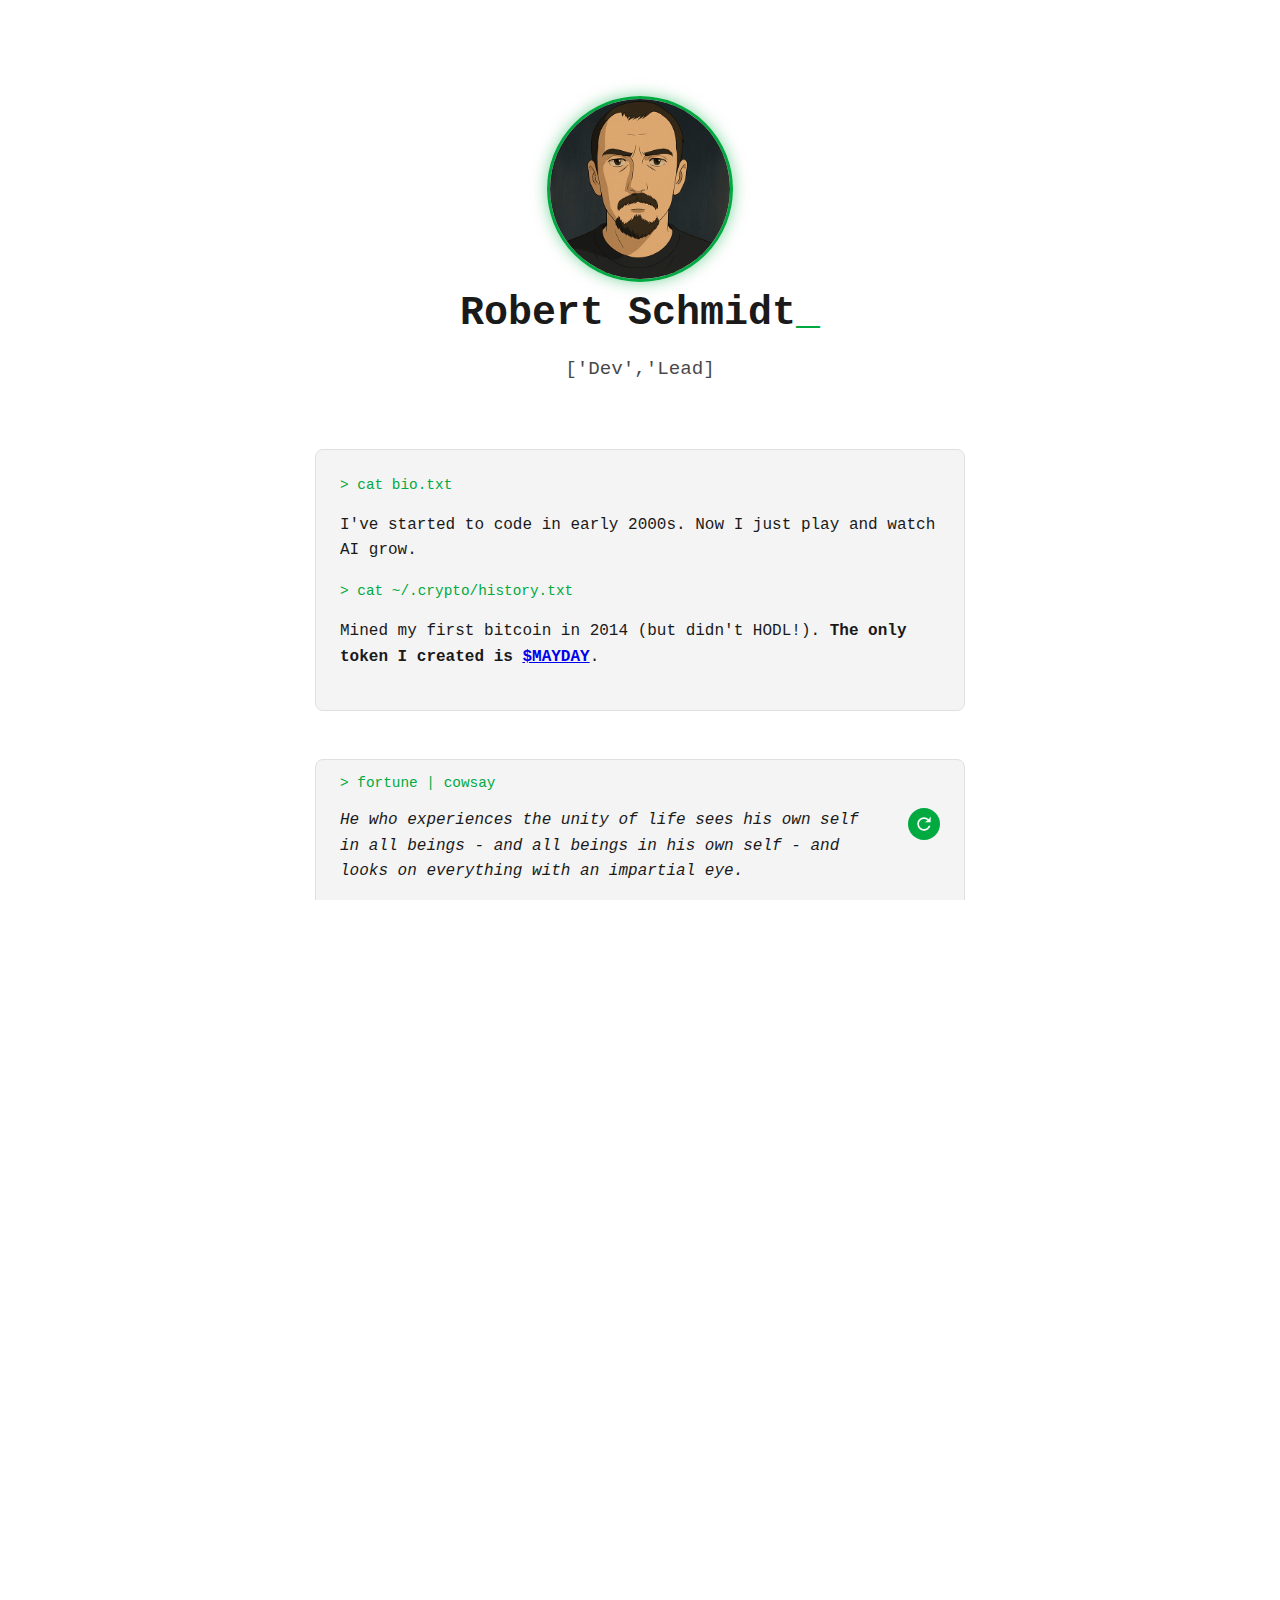
<file: index.html>
<!DOCTYPE html>
<html lang="en">
<head>
    <meta charset="UTF-8">
    <meta name="viewport" content="width=device-width, initial-scale=1.0">
    <title>Robert Schmidt | Developer</title>
    <link rel="stylesheet" href="styles.min.css?1744787314">
</head>
<body>
<!-- Google tag (gtag.js) -->
<script async src="https://www.googletagmanager.com/gtag/js?id=G-YWJ928KS2E"></script>
<script>
    window.dataLayer = window.dataLayer || [];
    function gtag(){dataLayer.push(arguments);}
    gtag('js', new Date());

    gtag('config', 'G-YWJ928KS2E');
</script>
<div class="container">
    <header>
        <div class="profile-img">
            <img src="ghibli-portrait.png" alt="Robert Schmidt - Ghibli Style Portrait" class="cartoon-photo">
            <img src="robert-portrait.png" alt="Robert Schmidt - Real Photo" class="real-photo">
        </div>
        <h1>Robert Schmidt</h1>
        <h2 id="role-text">[ Developer ]</h2>
    </header>

    <div class="bio">
        <p>I've started to code in early 2000s. Now I just play and watch AI grow.</p>
        <p class="terminal-command">> cat ~/.crypto/history.txt</p>
        <p>Mined my first bitcoin in 2014 (but didn't HODL!). <strong>The only token I created is <a href="https://solscan.io/token/21XYJh8HHwWE4cgTR7KusEoUp43uqfH6yhAgT3HQpump" target="_blank">$MAYDAY</a></strong>.</p>
    </div>

    <div class="quote-box">
        <p id="quote-text"></p>
        <button id="refresh-quote" title="Get another quote">
            <svg viewBox="0 0 24 24" width="20" height="20">
                <path d="M17.65 6.35C16.2 4.9 14.21 4 12 4c-4.42 0-7.99 3.58-7.99 8s3.57 8 7.99 8c3.73 0 6.84-2.55 7.73-6h-2.08c-.82 2.33-3.04 4-5.65 4-3.31 0-6-2.69-6-6s2.69-6 6-6c1.66 0 3.14.69 4.22 1.78L13 10h7V3l-2.35 3.35z"/>
            </svg>
        </button>
    </div>

    <div class="terminal-placeholder">
        <p>🔍 <strong>Easter egg available on desktop</strong> 🔍</p>
        <p>Visit this site on a computer to discover a hidden interactive feature!</p>
    </div>

    <div class="terminal-container">
        <div class="terminal-header">
            <div class="terminal-buttons">
                <span class="terminal-button close"></span>
                <span class="terminal-button minimize"></span>
                <span class="terminal-button maximize"></span>
            </div>
            <div class="terminal-title">terminal@robertschmidt.dev</div>
        </div>
        <div class="terminal-body">
            <div id="terminal-output">
                <div class="ascii-art" id="ascii-art">
                        <pre>
 _____       _               _      _____      _               _     _  _
|  __ \     | |             | |    / ____|    | |             (_)   | || |
| |__) |___ | |__   ___ _ __| |_  | (___   ___| |__  _ __ ___  _  __| || |_
|  _  // _ \| '_ \ / _ \ '__| __|  \___ \ / __| '_ \| '_ ` _ \| |/ _` || __|
| | \ \ (_) | |_) |  __/ |  | |_   ____) | (__| | | | | | | | | | (_| || |_
|_|  \_\___/|_.__/ \___|_|   \__| |_____/ \___|_| |_|_| |_| |_|_|\__,_| \__|

        </pre>
                </div>
                <p>Welcome to robertschmidt.dev terminal. Type <span class="cmd">help</span> for available commands.</p>
            </div>
            <div class="terminal-input-line">
                <span class="prompt">visitor@robertschmidt.dev:~$</span>
                <input type="text" id="terminal-input">
            </div>
        </div>
    </div>

    <div class="social-links">
        <a href="https://bert.ro" class="social-link" target="_blank">
            <svg viewBox="0 0 24 24">
                <path d="M20.5 5.2h-1.5V4.1c0-.9-.7-1.7-1.7-1.7H2.2C1.3 2.4.5 3.2.5 4.1v15.7c0 .9.7 1.7 1.7 1.7h15.3c.9 0 1.7-.7 1.7-1.7v-1.1h1.5c.9 0 1.7-.7 1.7-1.7V6.9c-.2-.9-.9-1.7-1.9-1.7zm-3.2 14.6c0 .1-.1.2-.2.2H2.2c-.1 0-.2-.1-.2-.2V4.1c0-.1.1-.2.2-.2h15c.1 0 .2.1.2.2v15.7zm1.5-2.8h-1.3V4.1c0-.9-.7-1.7-1.7-1.7H4.2v-1h9.5c.9 0 1.7.7 1.7 1.7v13.1H17c.1 0 .2.1.2.2v1.5c0 .1-.1.1-.4.1z"/>
                <path d="M11.6 13.5h-1.9c-.4 0-.8.3-.8.8s.3.8.8.8h1.9c.4 0 .8-.3.8-.8s-.4-.8-.8-.8zm0-3.1h-1.9c-.4 0-.8.3-.8.8s.3.8.8.8h1.9c.4 0 .8-.3.8-.8s-.4-.8-.8-.8z"/>
            </svg>
            <span>bert.ro</span>
        </a>
        <a href="https://www.linkedin.com/in/tdimhcs/" class="social-link" target="_blank">
            <svg viewBox="0 0 24 24">
                <path d="M19 0h-14c-2.761 0-5 2.239-5 5v14c0 2.761 2.239 5 5 5h14c2.762 0 5-2.239 5-5v-14c0-2.761-2.238-5-5-5zm-11 19h-3v-11h3v11zm-1.5-12.268c-.966 0-1.75-.79-1.75-1.764s.784-1.764 1.75-1.764 1.75.79 1.75 1.764-.783 1.764-1.75 1.764zm13.5 12.268h-3v-5.604c0-3.368-4-3.113-4 0v5.604h-3v-11h3v1.765c1.396-2.586 7-2.777 7 2.476v6.759z"/>
            </svg>
            <span>LinkedIn</span>
        </a>
        <a href="https://twitter.com/robb_schmidt" class="social-link" target="_blank">
            <svg viewBox="0 0 24 24">
                <path d="M24 4.557c-.883.392-1.832.656-2.828.775 1.017-.609 1.798-1.574 2.165-2.724-.951.564-2.005.974-3.127 1.195-.897-.957-2.178-1.555-3.594-1.555-3.179 0-5.515 2.966-4.797 6.045-4.091-.205-7.719-2.165-10.148-5.144-1.29 2.213-.669 5.108 1.523 6.574-.806-.026-1.566-.247-2.229-.616-.054 2.281 1.581 4.415 3.949 4.89-.693.188-1.452.232-2.224.084.626 1.956 2.444 3.379 4.6 3.419-2.07 1.623-4.678 2.348-7.29 2.04 2.179 1.397 4.768 2.212 7.548 2.212 9.142 0 14.307-7.721 13.995-14.646.962-.695 1.797-1.562 2.457-2.549z"/>
            </svg>
            <span>Twitter/X</span>
        </a>
        <a href="https://www.youtube.com/c/SCHMIDTS_RO" class="social-link" target="_blank">
            <svg viewBox="0 0 24 24">
                <path d="M19.615 3.184c-3.604-.246-11.631-.245-15.23 0-3.897.266-4.356 2.62-4.385 8.816.029 6.185.484 8.549 4.385 8.816 3.6.245 11.626.246 15.23 0 3.897-.266 4.356-2.62 4.385-8.816-.029-6.185-.484-8.549-4.385-8.816zm-10.615 12.816v-8l8 3.993-8 4.007z"/>
            </svg>
            <span>YouTube</span>
        </a>
        <a href="https://github.com/robert-schmidt" class="social-link" target="_blank">
            <svg viewBox="0 0 24 24">
                <path d="M12 0c-6.626 0-12 5.373-12 12 0 5.302 3.438 9.8 8.207 11.387.599.111.793-.261.793-.577v-2.234c-3.338.726-4.033-1.416-4.033-1.416-.546-1.387-1.333-1.756-1.333-1.756-1.089-.745.083-.729.083-.729 1.205.084 1.839 1.237 1.839 1.237 1.07 1.834 2.807 1.304 3.492.997.107-.775.418-1.305.762-1.604-2.665-.305-5.467-1.334-5.467-5.931 0-1.311.469-2.381 1.236-3.221-.124-.303-.535-1.524.117-3.176 0 0 1.008-.322 3.301 1.23.957-.266 1.983-.399 3.003-.404 1.02.005 2.047.138 3.006.404 2.291-1.552 3.297-1.23 3.297-1.23.653 1.653.242 2.874.118 3.176.77.84 1.235 1.911 1.235 3.221 0 4.609-2.807 5.624-5.479 5.921.43.372.823 1.102.823 2.222v3.293c0 .319.192.694.801.576 4.765-1.589 8.199-6.086 8.199-11.386 0-6.627-5.373-12-12-12z"/>
            </svg>
            <span>GitHub</span>
        </a>
        <a href="https://www.tiktok.com/@robbschmidt" class="social-link" target="_blank">
            <svg viewBox="0 0 24 24">
                <path d="M12.53.02C13.84 0 15.14.01 16.44 0c.08 1.53.63 3.09 1.75 4.17 1.12 1.11 2.7 1.62 4.24 1.79v4.03c-1.44-.05-2.89-.35-4.2-.97-.57-.26-1.1-.59-1.62-.93-.01 2.92.01 5.84-.02 8.75-.08 1.4-.54 2.79-1.35 3.94-1.31 1.92-3.58 3.17-5.91 3.21-1.43.08-2.86-.31-4.08-1.03-2.02-1.19-3.44-3.37-3.65-5.71-.02-.5-.03-1-.01-1.49.18-1.9 1.12-3.72 2.58-4.96 1.66-1.44 3.98-2.13 6.15-1.72.02 1.48-.04 2.96-.04 4.44-.99-.32-2.15-.23-3.02.37-.63.41-1.11 1.04-1.36 1.75-.21.51-.15 1.07-.14 1.61.24 1.64 1.82 3.02 3.5 2.87 1.12-.01 2.19-.66 2.77-1.61.19-.33.4-.67.41-1.06.1-1.79.06-3.57.07-5.36.01-4.03-.01-8.05.02-12.07z"/>
            </svg>
            <span>TikTok</span>
        </a>
    </div>

    <footer>
        <p>&copy; 2025 Robert Schmidt | robertschmidt.dev</p>
    </footer>
</div>

<script src="script.min.js?1744787314"></script>
</body>
</html>
</file>
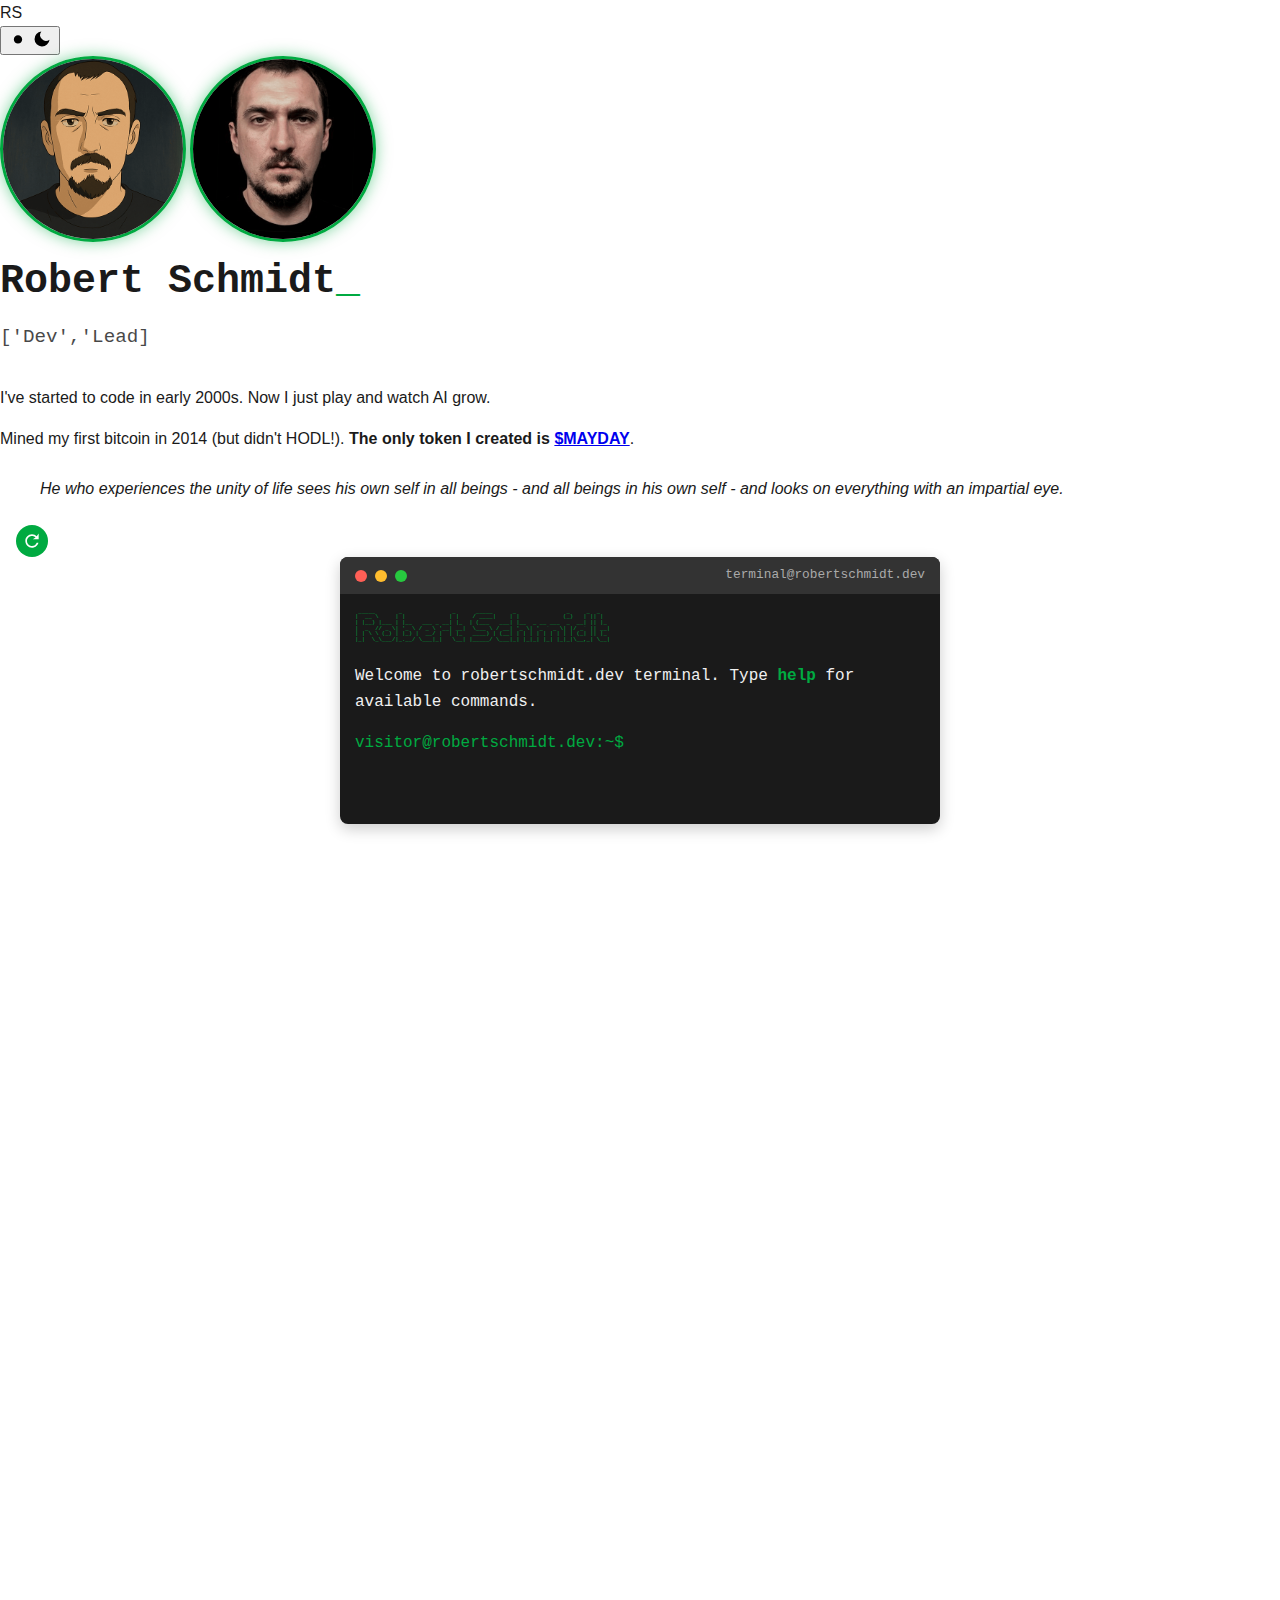
<file: index-v1.html>
<!DOCTYPE html>
<html lang="en">
<head>
    <meta charset="UTF-8">
    <meta name="viewport" content="width=device-width, initial-scale=1.0">
    <title>Robert Schmidt | Developer</title>
    <link rel="stylesheet" href="styles.min.css?1749287287">
</head>
<body>
<!-- Google tag (gtag.js) -->
<script async src="https://www.googletagmanager.com/gtag/js?id=G-YWJ928KS2E"></script>
<script>
    window.dataLayer = window.dataLayer || [];
    function gtag(){dataLayer.push(arguments);}
    gtag('js', new Date());

    gtag('config', 'G-YWJ928KS2E');
</script>

<nav class="navbar">
    <div class="nav-container">
        <div class="nav-brand">RS</div>
        <button class="theme-toggle" id="theme-toggle" aria-label="Toggle dark mode">
            <svg class="sun-icon" viewBox="0 0 24 24" width="20" height="20">
                <path d="M12 17.5C14.76 17.5 17 15.26 17 12.5C17 9.74 14.76 7.5 12 7.5C9.24 7.5 7 9.74 7 12.5C7 15.26 9.24 17.5 12 17.5ZM12 0.5V3.5M12 20.5V23.5M4.22 4.72L6.34 6.84M17.66 17.16L19.78 19.28M0 12.5H3M21 12.5H24M4.22 20.28L6.34 18.16M17.66 6.84L19.78 4.72"/>
            </svg>
            <svg class="moon-icon" viewBox="0 0 24 24" width="20" height="20">
                <path d="M21 12.79A9 9 0 1 1 11.21 3 7 7 0 0 0 21 12.79z"/>
            </svg>
        </button>
    </div>
</nav>

<main class="hero-section">
    <div class="hero-content">
        <div class="profile-section">
            <div class="profile-img-wrapper">
                <img src="ghibli-portrait.png" alt="Robert Schmidt - Ghibli Style Portrait" class="profile-img cartoon-photo">
                <img src="robert-portrait.png" alt="Robert Schmidt - Real Photo" class="profile-img real-photo">
            </div>
            <h1 class="hero-title">Robert Schmidt</h1>
            <h2 class="hero-subtitle" id="role-text">[ Developer ]</h2>
        </div>

        <div class="bio-section">
            <p class="bio-text">I've started to code in early 2000s. Now I just play and watch AI grow.</p>
            <div class="crypto-section">
                <p class="crypto-text">Mined my first bitcoin in 2014 (but didn't HODL!). <strong>The only token I created is <a href="https://solscan.io/token/21XYJh8HHwWE4cgTR7KusEoUp43uqfH6yhAgT3HQpump" target="_blank" class="crypto-link">$MAYDAY</a></strong>.</p>
            </div>
        </div>

        <div class="quote-section">
            <blockquote id="quote-text" class="quote-text"></blockquote>
            <button id="refresh-quote" class="refresh-btn" title="Get another quote">
                <svg viewBox="0 0 24 24" width="20" height="20">
                    <path d="M17.65 6.35C16.2 4.9 14.21 4 12 4c-4.42 0-7.99 3.58-7.99 8s3.57 8 7.99 8c3.73 0 6.84-2.55 7.73-6h-2.08c-.82 2.33-3.04 4-5.65 4-3.31 0-6-2.69-6-6s2.69-6 6-6c1.66 0 3.14.69 4.22 1.78L13 10h7V3l-2.35 3.35z"/>
                </svg>
            </button>
        </div>

        <div class="terminal-section">
            <div class="terminal-placeholder">
                <div class="easter-egg-hint">
                    <svg viewBox="0 0 24 24" width="24" height="24" class="search-icon">
                        <path d="M15.5 14h-.79l-.28-.27C15.41 12.59 16 11.11 16 9.5 16 5.91 13.09 3 9.5 3S3 5.91 3 9.5 5.91 16 9.5 16c1.61 0 3.09-.59 4.23-1.57l.27.28v.79l5 4.99L20.49 19l-4.99-5zm-6 0C7.01 14 5 11.99 5 9.5S7.01 5 9.5 5 14 7.01 14 9.5 11.99 14 9.5 14z"/>
                    </svg>
                    <p><strong>Easter egg available on desktop</strong></p>
                    <p class="hint-text">Visit on a computer for an interactive terminal</p>
                </div>
            </div>

            <div class="terminal-container">
                <div class="terminal-header">
                    <div class="terminal-buttons">
                        <span class="terminal-button close"></span>
                        <span class="terminal-button minimize"></span>
                        <span class="terminal-button maximize"></span>
                    </div>
                    <div class="terminal-title">terminal@robertschmidt.dev</div>
                </div>
                <div class="terminal-body">
                    <div id="terminal-output">
                        <div class="ascii-art" id="ascii-art">
                            <pre>
 _____       _               _      _____      _               _     _  _
|  __ \     | |             | |    / ____|    | |             (_)   | || |
| |__) |___ | |__   ___ _ __| |_  | (___   ___| |__  _ __ ___  _  __| || |_
|  _  // _ \| '_ \ / _ \ '__| __|  \___ \ / __| '_ \| '_ ` _ \| |/ _` || __|
| | \ \ (_) | |_) |  __/ |  | |_   ____) | (__| | | | | | | | | | (_| || |_
|_|  \_\___/|_.__/ \___|_|   \__| |_____/ \___|_| |_|_| |_| |_|_|\__,_| \__|
                            </pre>
                        </div>
                        <p>Welcome to robertschmidt.dev terminal. Type <span class="cmd">help</span> for available commands.</p>
                    </div>
                    <div class="terminal-input-line">
                        <span class="prompt">visitor@robertschmidt.dev:~$</span>
                        <input type="text" id="terminal-input" autocomplete="off" spellcheck="false">
                    </div>
                </div>
            </div>
        </div>

        <div class="social-section">
            <a href="https://bert.ro" class="social-card" target="_blank">
                <svg viewBox="0 0 24 24" class="social-icon">
                    <path d="M20.5 5.2h-1.5V4.1c0-.9-.7-1.7-1.7-1.7H2.2C1.3 2.4.5 3.2.5 4.1v15.7c0 .9.7 1.7 1.7 1.7h15.3c.9 0 1.7-.7 1.7-1.7v-1.1h1.5c.9 0 1.7-.7 1.7-1.7V6.9c-.2-.9-.9-1.7-1.9-1.7zm-3.2 14.6c0 .1-.1.2-.2.2H2.2c-.1 0-.2-.1-.2-.2V4.1c0-.1.1-.2.2-.2h15c.1 0 .2.1.2.2v15.7zm1.5-2.8h-1.3V4.1c0-.9-.7-1.7-1.7-1.7H4.2v-1h9.5c.9 0 1.7.7 1.7 1.7v13.1H17c.1 0 .2.1.2.2v1.5c0 .1-.1.1-.4.1z"/>
                    <path d="M11.6 13.5h-1.9c-.4 0-.8.3-.8.8s.3.8.8.8h1.9c.4 0 .8-.3.8-.8s-.4-.8-.8-.8zm0-3.1h-1.9c-.4 0-.8.3-.8.8s.3.8.8.8h1.9c.4 0 .8-.3.8-.8s-.4-.8-.8-.8z"/>
                </svg>
                <span>bert.ro</span>
            </a>
            <a href="https://www.linkedin.com/in/tdimhcs/" class="social-card" target="_blank">
                <svg viewBox="0 0 24 24" class="social-icon">
                    <path d="M19 0h-14c-2.761 0-5 2.239-5 5v14c0 2.761 2.239 5 5 5h14c2.762 0 5-2.239 5-5v-14c0-2.761-2.238-5-5-5zm-11 19h-3v-11h3v11zm-1.5-12.268c-.966 0-1.75-.79-1.75-1.764s.784-1.764 1.75-1.764 1.75.79 1.75 1.764-.783 1.764-1.75 1.764zm13.5 12.268h-3v-5.604c0-3.368-4-3.113-4 0v5.604h-3v-11h3v1.765c1.396-2.586 7-2.777 7 2.476v6.759z"/>
                </svg>
                <span>LinkedIn</span>
            </a>
            <a href="https://twitter.com/robb_schmidt" class="social-card" target="_blank">
                <svg viewBox="0 0 24 24" class="social-icon">
                    <path d="M24 4.557c-.883.392-1.832.656-2.828.775 1.017-.609 1.798-1.574 2.165-2.724-.951.564-2.005.974-3.127 1.195-.897-.957-2.178-1.555-3.594-1.555-3.179 0-5.515 2.966-4.797 6.045-4.091-.205-7.719-2.165-10.148-5.144-1.29 2.213-.669 5.108 1.523 6.574-.806-.026-1.566-.247-2.229-.616-.054 2.281 1.581 4.415 3.949 4.89-.693.188-1.452.232-2.224.084.626 1.956 2.444 3.379 4.6 3.419-2.07 1.623-4.678 2.348-7.29 2.04 2.179 1.397 4.768 2.212 7.548 2.212 9.142 0 14.307-7.721 13.995-14.646.962-.695 1.797-1.562 2.457-2.549z"/>
                </svg>
                <span>Twitter/X</span>
            </a>
            <a href="https://www.youtube.com/c/SCHMIDTS_RO" class="social-card" target="_blank">
                <svg viewBox="0 0 24 24" class="social-icon">
                    <path d="M19.615 3.184c-3.604-.246-11.631-.245-15.23 0-3.897.266-4.356 2.62-4.385 8.816.029 6.185.484 8.549 4.385 8.816 3.6.245 11.626.246 15.23 0 3.897-.266 4.356-2.62 4.385-8.816-.029-6.185-.484-8.549-4.385-8.816zm-10.615 12.816v-8l8 3.993-8 4.007z"/>
                </svg>
                <span>YouTube</span>
            </a>
            <a href="https://github.com/robert-schmidt" class="social-card" target="_blank">
                <svg viewBox="0 0 24 24" class="social-icon">
                    <path d="M12 0c-6.626 0-12 5.373-12 12 0 5.302 3.438 9.8 8.207 11.387.599.111.793-.261.793-.577v-2.234c-3.338.726-4.033-1.416-4.033-1.416-.546-1.387-1.333-1.756-1.333-1.756-1.089-.745.083-.729.083-.729 1.205.084 1.839 1.237 1.839 1.237 1.07 1.834 2.807 1.304 3.492.997.107-.775.418-1.305.762-1.604-2.665-.305-5.467-1.334-5.467-5.931 0-1.311.469-2.381 1.236-3.221-.124-.303-.535-1.524.117-3.176 0 0 1.008-.322 3.301 1.23.957-.266 1.983-.399 3.003-.404 1.02.005 2.047.138 3.006.404 2.291-1.552 3.297-1.23 3.297-1.23.653 1.653.242 2.874.118 3.176.77.84 1.235 1.911 1.235 3.221 0 4.609-2.807 5.624-5.479 5.921.43.372.823 1.102.823 2.222v3.293c0 .319.192.694.801.576 4.765-1.589 8.199-6.086 8.199-11.386 0-6.627-5.373-12-12-12z"/>
                </svg>
                <span>GitHub</span>
            </a>
            <a href="https://www.tiktok.com/@robbschmidt" class="social-card" target="_blank">
                <svg viewBox="0 0 24 24" class="social-icon">
                    <path d="M12.53.02C13.84 0 15.14.01 16.44 0c.08 1.53.63 3.09 1.75 4.17 1.12 1.11 2.7 1.62 4.24 1.79v4.03c-1.44-.05-2.89-.35-4.2-.97-.57-.26-1.1-.59-1.62-.93-.01 2.92.01 5.84-.02 8.75-.08 1.4-.54 2.79-1.35 3.94-1.31 1.92-3.58 3.17-5.91 3.21-1.43.08-2.86-.31-4.08-1.03-2.02-1.19-3.44-3.37-3.65-5.71-.02-.5-.03-1-.01-1.49.18-1.9 1.12-3.72 2.58-4.96 1.66-1.44 3.98-2.13 6.15-1.72.02 1.48-.04 2.96-.04 4.44-.99-.32-2.15-.23-3.02.37-.63.41-1.11 1.04-1.36 1.75-.21.51-.15 1.07-.14 1.61.24 1.64 1.82 3.02 3.5 2.87 1.12-.01 2.19-.66 2.77-1.61.19-.33.4-.67.41-1.06.1-1.79.06-3.57.07-5.36.01-4.03-.01-8.05.02-12.07z"/>
                </svg>
                <span>TikTok</span>
            </a>
        </div>
    </div>
</main>

<footer class="footer">
    <p>&copy; 2025 Robert Schmidt | robertschmidt.dev</p>
</footer>

<script src="script.min.js?1749287287"></script>
</body>
</html>
</file>
<file: styles.min.css>
:root{--bg-color:#fff;--text-color:#1a1a1a;--accent-color:#00aa41;--secondary-color:#e0e0e0;--font-mono:'JetBrains Mono','Courier New',monospace;--font-sans:'Inter',-apple-system,BlinkMacSystemFont,'Segoe UI',sans-serif}@keyframes terminal-blink{0%,100%{opacity:1}50%{opacity:0}}@keyframes glitch{0%{transform:translate(0)}20%{transform:translate(-2px,2px)}40%{transform:translate(-2px,-2px)}60%{transform:translate(2px,2px)}80%{transform:translate(2px,-2px)}100%{transform:translate(0)}}@keyframes glitch-text{0%{opacity:1;text-shadow:none;transform:translateX(0) skewX(0)}10%{opacity:0.9;text-shadow:1px 0 0 red,-1px 0 0 blue;transform:translateX(3px) skewX(4deg)}20%{opacity:0.8;text-shadow:2px 0 0 green,-1px 0 0 yellow;transform:translateX(-3px) skewX(-4deg)}30%{opacity:0.9;text-shadow:1px 0 0 blue,-1px 0 0 red;transform:translateX(0) skewX(0)}40%{opacity:1;text-shadow:none;transform:translateX(0) skewX(0)}100%{opacity:1;text-shadow:none;transform:translateX(0) skewX(0)}}body,html{margin:0;padding:0;background-color:var(--bg-color);color:var(--text-color);font-family:var(--font-sans);font-size:16px;line-height:1.6;overflow-x:hidden;height:100%}.container{max-width:900px;margin:0 auto;padding:2rem;position:relative;z-index:10}header{display:flex;flex-direction:column;align-items:center;padding:4rem 0 2rem;text-align:center}.profile-img{position:relative;width:180px;height:180px;overflow:hidden;border-radius:50%;border:3px solid var(--accent-color);box-shadow:0 0 15px rgba(0,170,65,0.5)}.profile-img img{position:absolute;top:0;left:0;width:100%;height:100%;object-fit:cover;transition:opacity 10s ease}.profile-img .cartoon-photo{z-index:2}.profile-img .real-photo{opacity:0;z-index:1}.profile-img:hover .cartoon-photo{opacity:0}.profile-img:hover .real-photo{opacity:1}h1{font-family:var(--font-mono);font-size:2.5rem;margin:0;position:relative;display:inline-block}h1::after{content:'_';color:var(--accent-color);animation:terminal-blink 1s infinite}h2{font-family:var(--font-mono);font-size:1.2rem;font-weight:400;margin:0.5rem 0 2rem;opacity:0.8}.bio{font-family:var(--font-mono);max-width:600px;margin:0 auto 3rem;padding:1.5rem;border:1px solid var(--secondary-color);border-radius:8px;background-color:rgba(240,240,240,0.7);position:relative}.bio::before{content:"> cat bio.txt";display:block;color:var(--accent-color);margin-bottom:0.5rem;font-size:0.9rem}.social-links{display:flex;justify-content:center;flex-wrap:wrap;gap:1.2rem;margin:3rem auto 4rem;max-width:700px}.social-link{display:flex;align-items:center;gap:0.8rem;color:var(--text-color);text-decoration:none;padding:0.8rem 1.2rem;border-radius:10px;background-color:rgba(240,240,240,0.8);border:1px solid var(--secondary-color);transition:all 0.3s cubic-bezier(0.25,0.8,0.25,1);font-size:1rem;font-weight:500;box-shadow:0 1px 3px rgba(0,0,0,0.05);position:relative;overflow:hidden}.social-link::before{content:'';position:absolute;top:0;left:0;width:100%;height:100%;background:linear-gradient(120deg,rgba(255,255,255,0) 30%,rgba(255,255,255,0.8),rgba(255,255,255,0) 70%);transform:translateX(-100%);transition:0.6s}.social-link:hover{border-color:var(--accent-color);box-shadow:0 4px 12px rgba(0,170,65,0.15);transform:translateY(-3px);background-color:rgba(240,240,240,0.95)}.social-link:hover::before{transform:translateX(100%)}.social-link svg{width:22px;height:22px;fill:currentColor;transition:transform 0.3s ease}.social-link:hover svg{transform:scale(1.2);color:var(--accent-color)}.social-link span{font-family:var(--font-sans);transition:transform 0.3s ease}.social-link:hover span{transform:translateX(3px)}footer{text-align:center;padding:2rem 0;font-size:0.9rem;opacity:0.7;font-family:var(--font-mono);margin-top:2rem;border-top:1px solid var(--secondary-color)}.terminal-command{color:var(--accent-color);margin-top:1rem;margin-bottom:0.5rem;font-size:0.9rem}.quote-box{max-width:600px;margin:0 auto 3rem;padding:1.5rem;border:1px solid var(--secondary-color);border-radius:8px;background-color:rgba(240,240,240,0.7);position:relative;font-family:var(--font-mono);display:flex;justify-content:space-between;align-items:flex-start;overflow:hidden}.quote-box::before{content:"> fortune | cowsay";display:block;color:var(--accent-color);position:absolute;top:0.75rem;left:1.5rem;font-size:0.9rem}#quote-text{margin-top:1.5rem;font-style:italic;flex:1;padding-right:10px}#refresh-quote{background:var(--accent-color);border:none;border-radius:50%;width:32px;height:32px;cursor:pointer;display:flex;align-items:center;justify-content:center;margin-left:1rem;margin-top:1.5rem;flex-shrink:0;transition:transform 0.2s ease}#refresh-quote:hover{transform:rotate(45deg)}#refresh-quote svg{fill:white;width:20px;height:20px}.terminal-container{max-width:600px;margin:0 auto 3rem;border-radius:8px;overflow:hidden;box-shadow:0 5px 15px rgba(0,0,0,0.2);font-family:var(--font-mono);background-color:#1a1a1a;color:#f0f0f0}.terminal-header{background-color:#333;padding:8px 15px;display:flex;justify-content:space-between;align-items:center}.terminal-buttons{display:flex;gap:8px}.terminal-button{width:12px;height:12px;border-radius:50%;display:inline-block;cursor:pointer}.terminal-button.close{background-color:#ff5f56}.terminal-button.minimize{background-color:#ffbd2e}.terminal-button.maximize{background-color:#27c93f}.terminal-title{font-size:0.8rem;color:#aaa}.terminal-body{padding:15px;min-height:200px;max-height:400px;overflow-y:auto}#terminal-output{margin-bottom:15px}.terminal-input-line{display:flex}.prompt{color:#00aa41;margin-right:8px;white-space:nowrap}#terminal-input{flex:1;background:transparent;border:none;color:#f0f0f0;font-family:var(--font-mono);font-size:1rem;outline:none;padding:0}.ascii-art{font-size:.35rem;line-height:1;color:#00aa41;margin-bottom:15px;overflow-x:auto}.ascii-art pre{margin:0}.cmd{color:#00aa41;font-weight:bold}.show-terminal-btn{display:block;margin:0 auto 3rem;padding:0.7rem 1.5rem;background-color:var(--accent-color);color:white;border:none;border-radius:8px;font-family:var(--font-mono);cursor:pointer;transition:all 0.2s ease;font-size:1rem;box-shadow:0 2px 5px rgba(0,0,0,0.1)}.show-terminal-btn:hover{transform:translateY(-2px);box-shadow:0 4px 8px rgba(0,0,0,0.15)}.glitchy-text{position:relative;display:inline-block}.terminal-placeholder{display:none;max-width:600px;margin:0 auto 3rem;padding:1.5rem;border:1px solid var(--secondary-color);border-radius:8px;background-color:rgba(240,240,240,0.7);position:relative;font-family:var(--font-mono);text-align:center}@media (max-width:768px){.container{padding:1rem}header{padding:2rem 0 1rem}h1{font-size:2rem}#role-text{font-size:0.9rem;max-width:100%}.profile-img{width:150px;height:150px}.social-links{flex-direction:column;align-items:center;gap:0.8rem}.social-link{width:80%;justify-content:flex-start}.quote-box{padding:1.5rem 1rem 1rem}.quote-box::before{font-size:0.8rem}#quote-text{font-size:0.9rem;margin-top:1.8rem}#refresh-quote{position:absolute;top:1.5rem;right:1rem;margin-top:0;margin-left:0;width:36px;height:36px}#refresh-quote svg{width:22px;height:22px}.terminal-container{display:none}.terminal-placeholder{display:block}}
</file>
